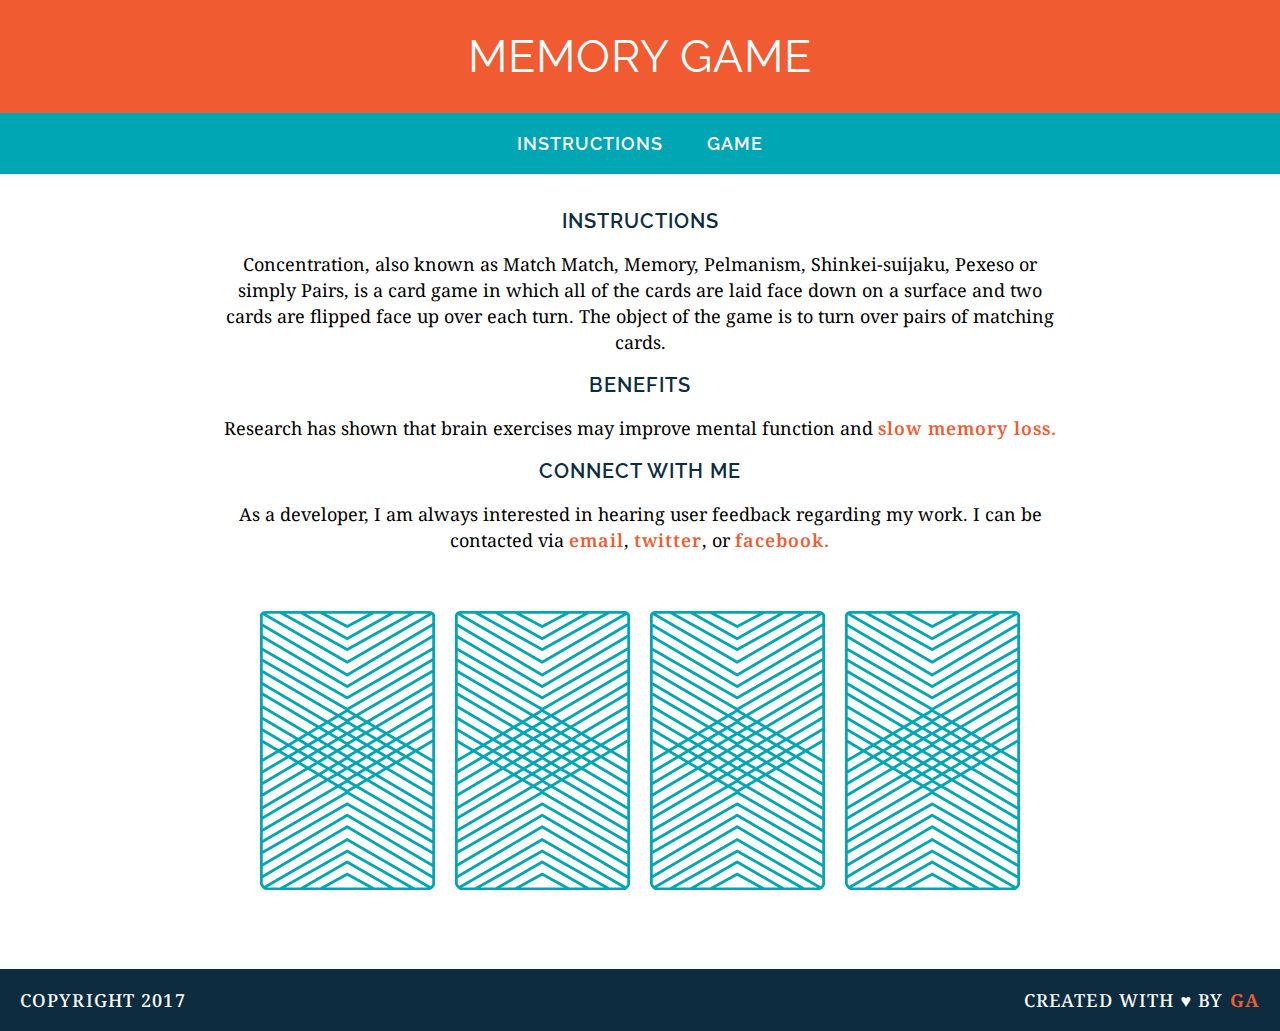
<file: index.html>
<!DOCTYPE html>
<html>
<head>
	<title>Memory Card Game</title>
	<link href="https://fonts.googleapis.com/css?family=Droid+Serif|Raleway:400,500,600,700" rel="stylesheet">
	<link href="css/style.css" rel="stylesheet" type="text/css">
</head>
<body>
	<header>
		<h1>Memory Game</h1>
	</header>
	<nav>
		<a href="#">Instructions</a>
		<a href="">Game</a>
	</nav>
	<main>
		<h2>Instructions</h2>
		<p>Concentration, also known as Match Match, Memory, Pelmanism, Shinkei-suijaku, Pexeso or simply Pairs, is a card game in which all of the cards are laid face down on a surface and two cards are flipped face up over each turn. The object of the game is to turn over pairs of matching cards.</p>
		<h2>Benefits</h2>
		<p>Research has shown that brain exercises may improve mental function and <a class="links" href="http://www.webmd.com/alzheimers/guide/preventing-dementia-brain-exercises#1">slow memory loss.</a></p>
		<h2>Connect with me</h2>
		<p>As a developer, I am always interested in hearing user feedback regarding my work. I can be contacted via <a class="links" href="mailto:rachel.daniels@libertymutual.com">email</a>, <a class="links" href="#">twitter</a>, or <a class="links" href="#">facebook.</a></p>
		<div>
			<img src="images/back.png" alt="Queen of Diamonds">
			<img src="images/back.png" alt="Queen of Hearts">
			<img src="images/back.png" alt="King of Diamonds">
			<img src="images/back.png" alt="King of Hearts">
		</div>
	</main>
	<footer class="clearfix">
		<p class="copyright">Copyright 2017</p>
		<p class="message">Created with &hearts; by <span class="name">GA</span></p>
	</footer>
	<script src="js/main.js"></script>
</body>
</html>
</file>
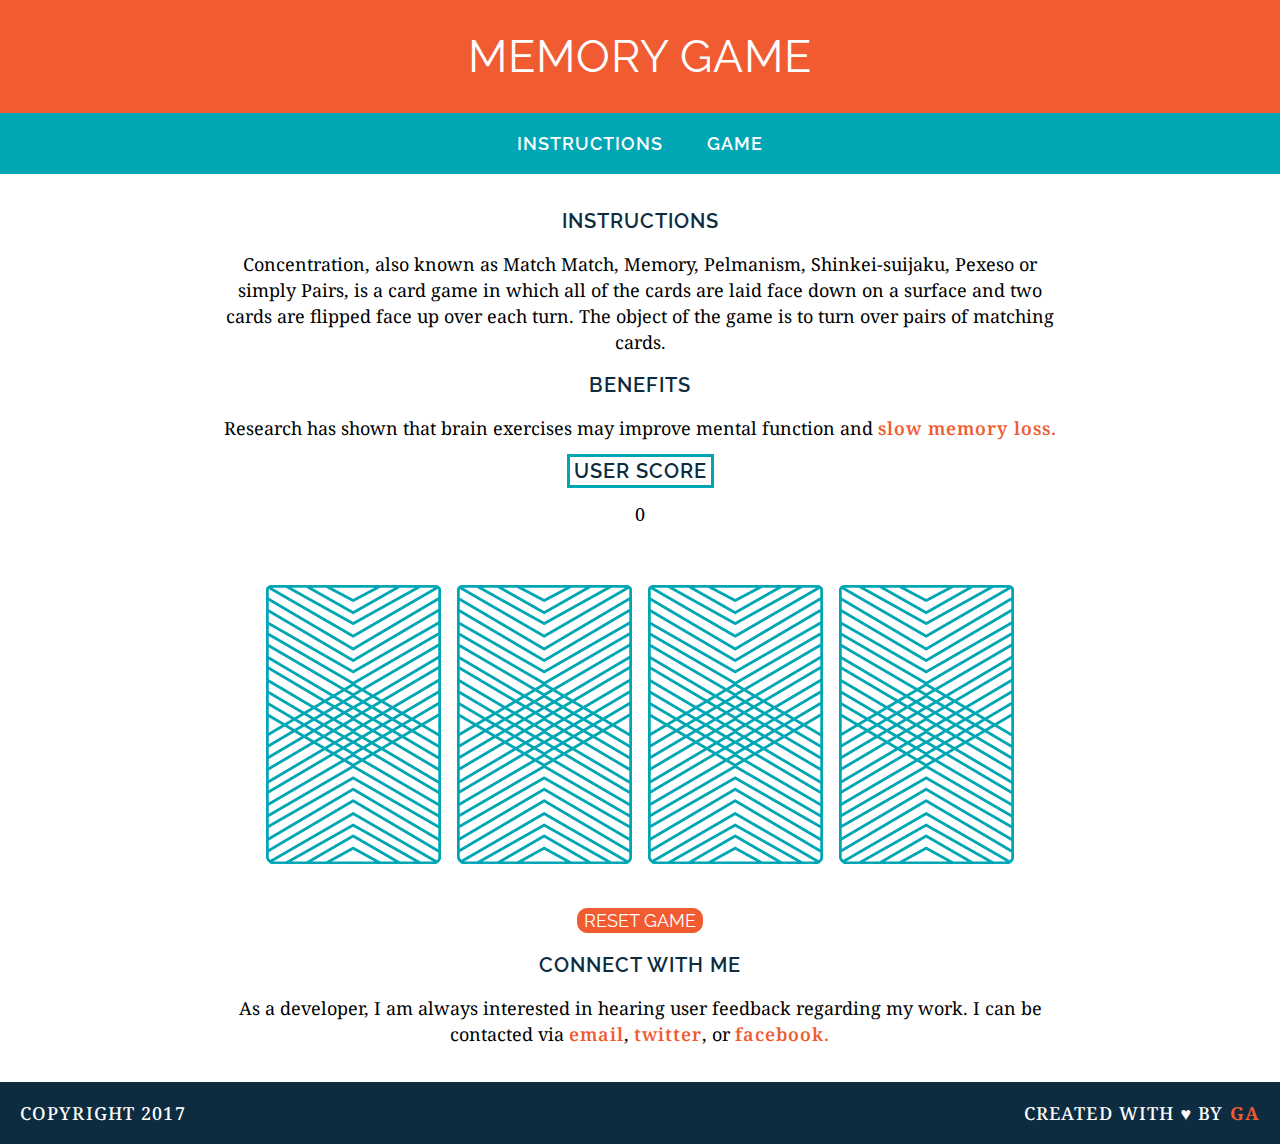
<file: memory_game/index.html>
<!DOCTYPE html>
<html>
<head>
	<title>Memory Card Game</title>
	<link href="https://fonts.googleapis.com/css?family=Droid+Serif|Raleway:400,500,600,700" rel="stylesheet">
	<link href="css/style.css" rel="stylesheet" type="text/css">
</head>
<body>
	<header>
		<h1>Memory Game</h1>
	</header>
	<nav>
		<a href="#">Instructions</a>
		<a href="">Game</a>
	</nav>
	<main>
		<h2>Instructions</h2>
		<p>Concentration, also known as Match Match, Memory, Pelmanism, Shinkei-suijaku, Pexeso or simply Pairs, is a card game in which all of the cards are laid face down on a surface and two cards are flipped face up over each turn. The object of the game is to turn over pairs of matching cards.</p>
		<h2>Benefits</h2>
		<p>Research has shown that brain exercises may improve mental function and <a class="links" href="http://www.webmd.com/alzheimers/guide/preventing-dementia-brain-exercises#1">slow memory loss.</a></p>
		<h2 id="scoreTitle">User Score</h2>
		<p id="userScore"></p>
	<div id="game-board" class="board clearfix"></div>
	<form>
		<button>Reset Game</button>
	</form>
		<h2>Connect with me</h2>
		<p>As a developer, I am always interested in hearing user feedback regarding my work. I can be contacted via <a class="links" href="mailto:rachel.daniels@libertymutual.com">email</a>, <a class="links" href="#">twitter</a>, or <a class="links" href="#">facebook.</a></p>
	</main>
	<footer class="clearfix">
		<p class="copyright">Copyright 2017</p>
		<p class="message">Created with &hearts; by <span class="name">GA</span></p>
	</footer>
	<script src="js/main.js"></script>
</body>
</html>
</file>
<file: css/style.css>
body{
	text-align: center;
	margin: 0;
}
header{
	background-color: #F15B31;
	padding: 30px 20px;

}
main{
	width: 850px;
	margin: 35px auto;
}
h1{
	font-family: "Raleway", sans-serif;
	color: white;
	letter-spacing: 1px;
	font-weight: 400;
	font-size: 45px;
	text-transform: uppercase;
	margin: 0;
}
a{
	font-family: 'Raleway', sans-serif;
	color: white;
	letter-spacing: 1px;
	font-weight: 600;
	font-size: 18px;
	text-transform: uppercase;
	text-decoration: none;
	margin: 0 20px;
	border-bottom: 2px solid transparent;
}
h2{
	font-family: 'Raleway', sans-serif;
	color: #0D2C40;
	letter-spacing: 1px;
	font-weight: 600;
	font-size: 20px;
	text-transform: uppercase;
}
p{
	font-family: 'Droid Serif', serif;
	line-height: 26px;
	font-size: 18px;
}
nav{
	background-color: #00A6B3;
	padding: 20px 0;
}
img{
	margin: 40px 8px;
}
.links{
	font-family: 'Droid Serif', serif;
	line-height: 26px;
	font-size: 18px;
	color: #F15B31;
	text-transform: none;
	margin: 0;
}
footer{
	text-transform: uppercase;
	padding: 0 20px;
	background: #0D2C40;
	color: white;
	font-size: 14px;
	letter-spacing: .08em;
	font-weight: 500;
}
.copyright {
	float: left;
	font-style: 'Raleway', sans-serif;
}
.message {
	float: right;
	font-style: 'Raleway', sans-serif;
}
.clearfix:after {
	visibility: hidden;
	display: block;
	content: " ";
	clear: both;
	height: 0;
	font-size: 0;
}
.name {
	color: #F15B31;
	font-weight: 700;
}
a:hover {
	border: 2px solid white;
}
</file>
<file: memory_game/css/style.css>
body{
	text-align: center;
	margin: 0;
}
header{
	background-color: #F15B31;
	padding: 30px 20px;

}
main{
	width: 850px;
	margin: 35px auto;
}
h1{
	font-family: "Raleway", sans-serif;
	color: white;
	letter-spacing: 1px;
	font-weight: 400;
	font-size: 45px;
	text-transform: uppercase;
	margin: 0;
}
a{
	font-family: 'Raleway', sans-serif;
	color: white;
	letter-spacing: 1px;
	font-weight: 600;
	font-size: 18px;
	text-transform: uppercase;
	text-decoration: none;
	margin: 0 20px;
	border-bottom: 2px solid transparent;
}
h2{
	font-family: 'Raleway', sans-serif;
	color: #0D2C40;
	letter-spacing: 1px;
	font-weight: 600;
	font-size: 20px;
	text-transform: uppercase;
}
p{
	font-family: 'Droid Serif', serif;
	line-height: 26px;
	font-size: 18px;
}
nav{
	background-color: #00A6B3;
	padding: 20px 0;
}
img{
	margin: 40px 8px;
}
.links{
	font-family: 'Droid Serif', serif;
	line-height: 26px;
	font-size: 18px;
	color: #F15B31;
	text-transform: none;
	margin: 0;
}
footer{
	text-transform: uppercase;
	padding: 0 20px;
	background: #0D2C40;
	color: white;
	font-size: 14px;
	letter-spacing: .08em;
	font-weight: 500;
}
.copyright {
	float: left;
	font-style: 'Raleway', sans-serif;
}
.message {
	float: right;
	font-style: 'Raleway', sans-serif;
}
.clearfix:after {
	visibility: hidden;
	display: block;
	content: " ";
	clear: both;
	height: 0;
	font-size: 0;
}
.name {
	color: #F15B31;
	font-weight: 700;
}
a:hover {
	border: 2px solid white;
}
button {
	background-color: #F15B31;
	color: white;
	font-size: 18px;
	border-radius: 10px;
	font-family: 'Raleway', sans-serif;
	text-transform: uppercase;
	border: 1px solid #F15B31;
	margin: 0 auto;
}
form{
	margin-bottom: 20px;
}
#scoreTitle {
	border: 3px solid #00A6B3;
	display: inline;
	padding: 2px 4px;
	margin: 0 auto;
}
</file>
